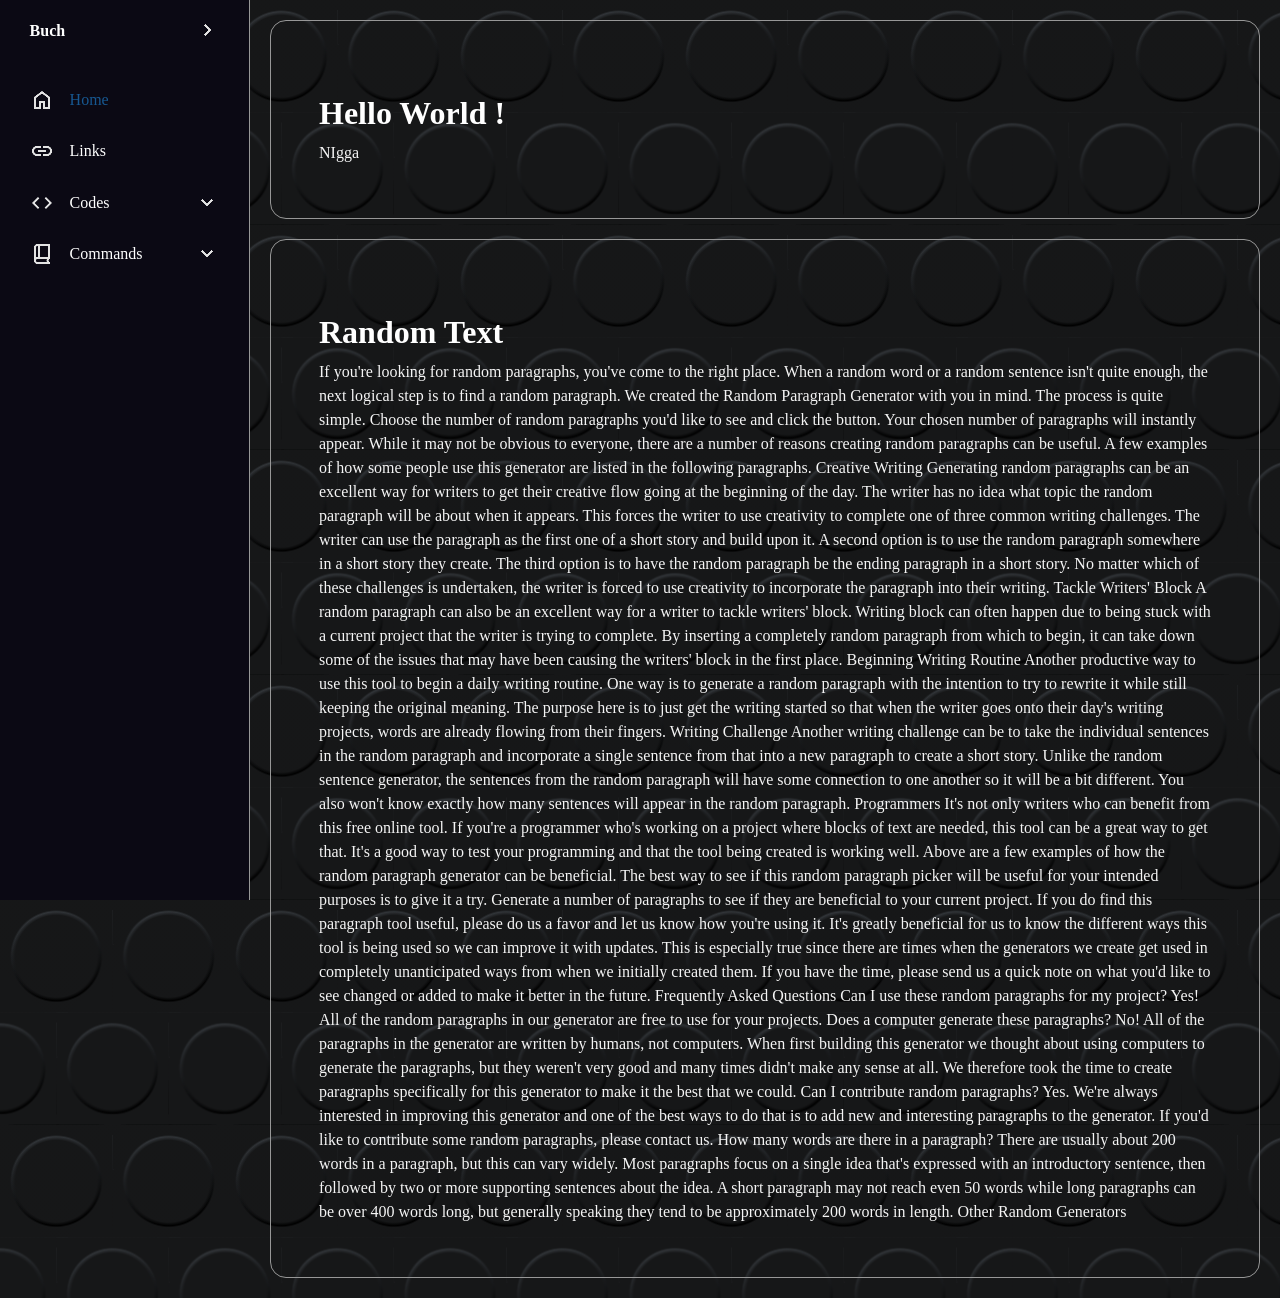
<file: index.html>
<!DOCTYPE html>
<html lang="hu">
<head>
    <meta charset="UTF-8">
    <meta name="viewport" content="width=device-width, initial-scale=1.0">
    <link rel="stylesheet" href="public/style.css">
    <script src="scripts/app.js" defer></script>
    <title>Buch</title>
</head>
<body>
    <nav id="sidebar">
        <ul>

            <!-- Icon -->

            <li>
                <span class="logo">Buch</span>
                <button onclick=toggleSidebar() id="toggle-btn">
                    
                    <img src="Icons/side_arrow.png" alt="homeIcon" height="24px" width="24px">

                </button>
            </li>

            <!-- Introduction -->

            <li class="active">
                <a href="index.html">
                    <img src="Icons/home.png" alt="homeIcon" height="24px" width="24px">
                    <span>Home</span>
                </a>
            </li>

            <!-- Links -->

            <li>
                <a href="links.html">
                    <img src="Icons/links.png" alt="homeIcon" height="24px" width="24px">
                    <span>Links</span>
                
    
                </a>
            </li>

            <!-- Codes -->

            <li>
                <button onclick=toggleSubMenu(this) class="dropdown-btn">
                    <img src="Icons/code.png" alt="yes" height="24px" width="24px">
                    <span>Codes</span>
                    <img src="Icons/dropdown_arrow.png" alt="yes" height="24px" width="24px">
                </button>
                <ul class="sub-menu">
                    <div>
                        <li><a href="#">C#</a></li>
                        <li><a href="#">Java</a></li>
                        <li><a href="#">Python</a></li>
                    </div>
                </ul>
            </li>

            <!-- Notes -->

            <li>
                <button onclick=toggleSubMenu(this) class="dropdown-btn">
                    <img src="Icons/book.png" alt="yes" height="24px" width="24px">
                    <span>Commands</span>
                    <img src="Icons/dropdown_arrow.png" alt="yes" height="24px" width="24px">
                </button>
                <ul class="sub-menu">
                    <div>
                        <li><a href="git.html">Git</a></li>
                        <li><a href="nodejs.html">NodeJs</a></li>
                        
                    </div>
                </ul>
            </li>



        </ul>
    </nav>


    <main>
        <div class="container">
            <h1>Hello World !</h1>
            <p>NIgga</p>
        </div>

        <div class="container">
            <h1>Random Text</h1>
            <p>If you're looking for random paragraphs, you've come to the right place. When a random word or a random sentence isn't quite enough, the next logical step is to find a random paragraph. We created the Random Paragraph Generator with you in mind. The process is quite simple. Choose the number of random paragraphs you'd like to see and click the button. Your chosen number of paragraphs will instantly appear.

            While it may not be obvious to everyone, there are a number of reasons creating random paragraphs can be useful. A few examples of how some people use this generator are listed in the following paragraphs.

            Creative Writing
            Generating random paragraphs can be an excellent way for writers to get their creative flow going at the beginning of the day. The writer has no idea what topic the random paragraph will be about when it appears. This forces the writer to use creativity to complete one of three common writing challenges. The writer can use the paragraph as the first one of a short story and build upon it. A second option is to use the random paragraph somewhere in a short story they create. The third option is to have the random paragraph be the ending paragraph in a short story. No matter which of these challenges is undertaken, the writer is forced to use creativity to incorporate the paragraph into their writing.

            Tackle Writers' Block
            A random paragraph can also be an excellent way for a writer to tackle writers' block. Writing block can often happen due to being stuck with a current project that the writer is trying to complete. By inserting a completely random paragraph from which to begin, it can take down some of the issues that may have been causing the writers' block in the first place.

            Beginning Writing Routine
            Another productive way to use this tool to begin a daily writing routine. One way is to generate a random paragraph with the intention to try to rewrite it while still keeping the original meaning. The purpose here is to just get the writing started so that when the writer goes onto their day's writing projects, words are already flowing from their fingers.

            Writing Challenge
            Another writing challenge can be to take the individual sentences in the random paragraph and incorporate a single sentence from that into a new paragraph to create a short story. Unlike the random sentence generator, the sentences from the random paragraph will have some connection to one another so it will be a bit different. You also won't know exactly how many sentences will appear in the random paragraph.

            Programmers
            It's not only writers who can benefit from this free online tool. If you're a programmer who's working on a project where blocks of text are needed, this tool can be a great way to get that. It's a good way to test your programming and that the tool being created is working well.

            Above are a few examples of how the random paragraph generator can be beneficial. The best way to see if this random paragraph picker will be useful for your intended purposes is to give it a try. Generate a number of paragraphs to see if they are beneficial to your current project.

            If you do find this paragraph tool useful, please do us a favor and let us know how you're using it. It's greatly beneficial for us to know the different ways this tool is being used so we can improve it with updates. This is especially true since there are times when the generators we create get used in completely unanticipated ways from when we initially created them. If you have the time, please send us a quick note on what you'd like to see changed or added to make it better in the future.

            Frequently Asked Questions
            Can I use these random paragraphs for my project?
            Yes! All of the random paragraphs in our generator are free to use for your projects.

            Does a computer generate these paragraphs?
            No! All of the paragraphs in the generator are written by humans, not computers. When first building this generator we thought about using computers to generate the paragraphs, but they weren't very good and many times didn't make any sense at all. We therefore took the time to create paragraphs specifically for this generator to make it the best that we could.

            Can I contribute random paragraphs?
            Yes. We're always interested in improving this generator and one of the best ways to do that is to add new and interesting paragraphs to the generator. If you'd like to contribute some random paragraphs, please contact us.

            How many words are there in a paragraph?
            There are usually about 200 words in a paragraph, but this can vary widely. Most paragraphs focus on a single idea that's expressed with an introductory sentence, then followed by two or more supporting sentences about the idea. A short paragraph may not reach even 50 words while long paragraphs can be over 400 words long, but generally speaking they tend to be approximately 200 words in length.

            Other Random Generators</p>
        </div>
    </main>
</body>
</html>
</file>
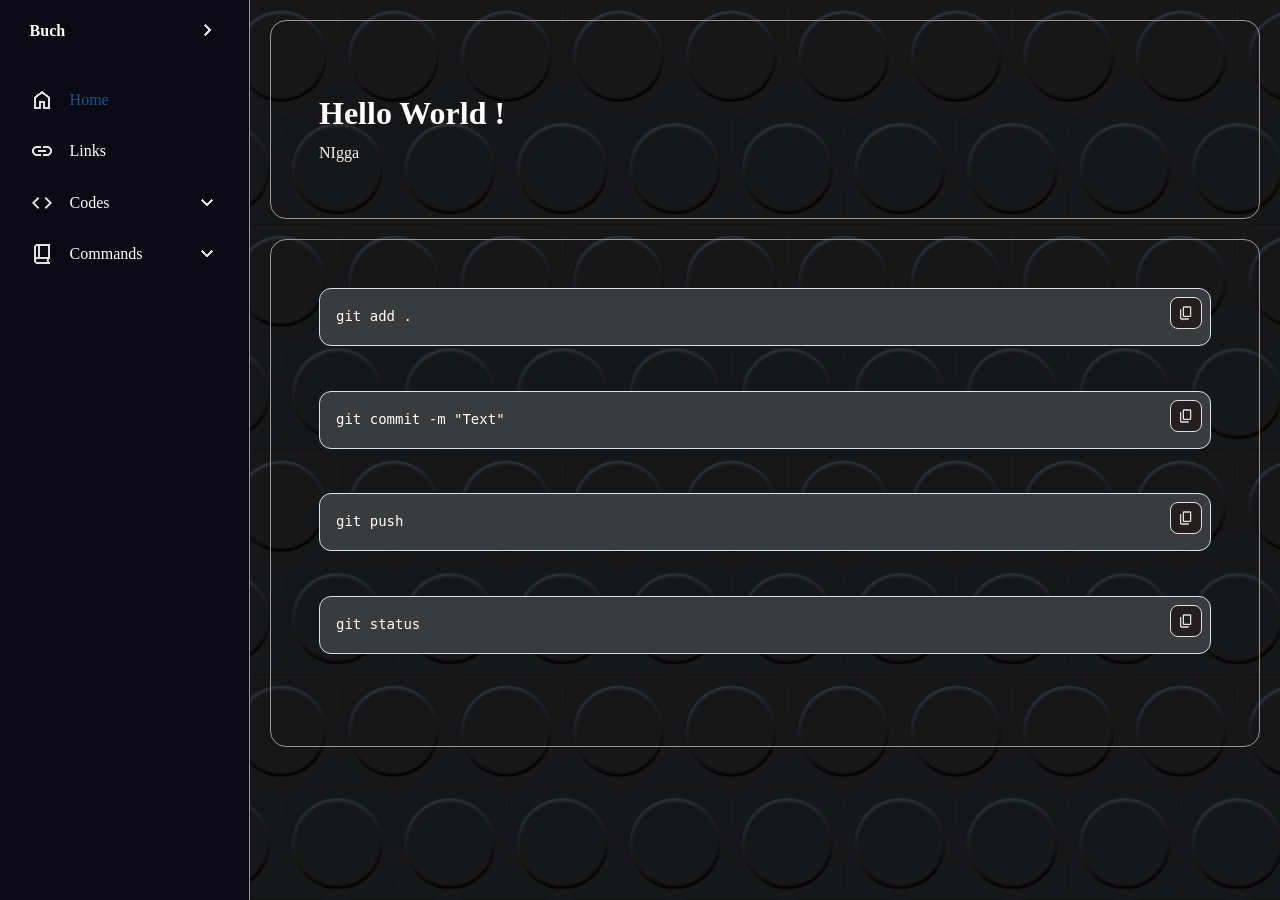
<file: git.html>
<!DOCTYPE html>
<html lang="hu">
<head>
    <meta charset="UTF-8">
    <meta name="viewport" content="width=device-width, initial-scale=1.0">
    <link rel="stylesheet" href="public/style.css">
    <link rel="stylesheet" href="public/code-box.css">
    <script src="scripts/app.js" defer></script>
    <script src="scripts/code-box.js"></script>
    <title>Buch</title>
</head>
<body>
    <nav id="sidebar">
        <ul>

            <!-- Icon -->

            <li>
                <span class="logo">Buch</span>
                <button onclick=toggleSidebar() id="toggle-btn">
                    
                    <img src="Icons/side_arrow.png" alt="homeIcon" height="24px" width="24px">

                </button>
            </li>

            <!-- Introduction -->

            <li class="active">
                <a href="index.html">
                    <img src="Icons/home.png" alt="homeIcon" height="24px" width="24px">
                    <span>Home</span>
                </a>
            </li>

            <!-- Links -->

            <li>
                <a href="links.html">
                    <img src="Icons/links.png" alt="homeIcon" height="24px" width="24px">
                    <span>Links</span>
                
    
                </a>
            </li>

            <!-- Codes -->

            <li>
                <button onclick=toggleSubMenu(this) class="dropdown-btn">
                    <img src="Icons/code.png" alt="yes" height="24px" width="24px">
                    <span>Codes</span>
                    <img src="Icons/dropdown_arrow.png" alt="yes" height="24px" width="24px">
                </button>
                <ul class="sub-menu">
                    <div>
                        <li><a href="#">C#</a></li>
                        <li><a href="#">Java</a></li>
                        <li><a href="#">Python</a></li>
                    </div>
                </ul>
            </li>

            <!-- Notes -->

            <li>
                <button onclick=toggleSubMenu(this) class="dropdown-btn">
                    <img src="Icons/book.png" alt="yes" height="24px" width="24px">
                    <span>Commands</span>
                    <img src="Icons/dropdown_arrow.png" alt="yes" height="24px" width="24px">
                </button>
                <ul class="sub-menu">
                    <div>
                        <li><a href="git.html">Git</a></li>
                        <li><a href="nodejs.html">NodeJs</a></li>
                        
                    </div>
                </ul>
            </li>



        </ul>
    </nav>


    <main>
        <div class="container">
            <h1>Hello World !</h1>
            <p>NIgga</p>
        </div>

        <div class="container">
            <div class="codebox">
                <button class="copy" type="button" onclick="copyText(this)">
                    <img class="icon-copy" src="Icons/content-copy.png" alt="">
                    <img class="icon-done" src="Icons/check.png" alt="">
                </button>
                <pre><code>git add .</code></pre>
            </div>

            <div class="codebox">
                <button class="copy" type="button" onclick="copyText(this)">
                    <img class="icon-copy" src="Icons/content-copy.png" alt="">
                    <img class="icon-done" src="Icons/check.png" alt="">
                </button>
                <pre><code>git commit -m "Text"</code></pre>
            </div>

             <div class="codebox">
                <button class="copy" type="button" onclick="copyText(this)">
                    <img class="icon-copy" src="Icons/content-copy.png" alt="">
                    <img class="icon-done" src="Icons/check.png" alt="">
                </button>
                <pre><code>git push</code></pre>
            </div>

            <div class="codebox">
                <button class="copy" type="button" onclick="copyText(this)">
                    <img class="icon-copy" src="Icons/content-copy.png" alt="">
                    <img class="icon-done" src="Icons/check.png" alt="">
                </button>
                <pre><code>git status</code></pre>
            </div>

        </div>
    </main>
</body>
</html>
</file>
<file: public/style.css>
*{
    margin: 0;
    padding: 0;
}

html{
    line-height: 1.5rem;

    --u: 2.5vmin;
    --c1: hsl(0deg 0% 0%);
    --c2: hsl(212deg 4% 9%);
    --c3: hsl(212deg 7% 36%);
    --gp: 50%/calc(var(--u) * 5) calc(var(--u) * 10);
    --bp: calc(var(--u) * -2.5) calc(var(--u) * -5);
    height: 100vh;
    --bg: 
		radial-gradient(circle at 50% 25%, var(--c2) 23%, #fff0 25% 100%) var(--gp), 
		conic-gradient(from 270deg at 34% 46%, var(--c2) 0 12.5%, #fff0 0 100%) var(--gp), 
		conic-gradient(from 45deg at 66% 46%, var(--c2) 0 12.5%, #fff0 0 100%) var(--gp), 
		conic-gradient(from 180deg at 50% 80%, var(--c2) 0 12.5%, #fff0 0 100%) var(--gp), 
		conic-gradient(from 135deg at 50% 80%, var(--c2) 0 12.5%, #fff0 0 100%) var(--gp), 
		conic-gradient(from 0deg at 0% 20%, var(--c2) 0 12.5%, #fff0 0 100%) var(--gp), 
		conic-gradient(from -45deg at 100% 20%, var(--c2) 0 12.5%, #fff0 0 100%) var(--gp), 
		linear-gradient(180deg, var(--c2) 0 4.5%, #fff0 0 45.25%, var(--c2) 0 50%, #fff0 0% 100%) var(--gp), 
		radial-gradient(circle at 50% 25%, #fff0 0 25%, var(--c2) 26% 32%, #fff0 0 100%) var(--gp), 
		linear-gradient(165deg, var(--c3) -15%, var(--c1) 44%, #fff0 0 100%) var(--gp), 
		linear-gradient(180deg, var(--c1) 50%, #fff0 0 100%) var(--gp);
    background: var(--bg), var(--bg);
    background-position: 
		var(--bp), var(--bp), var(--bp), var(--bp), var(--bp), var(--bp), var(--bp), var(--bp), var(--bp), var(--bp), var(--bp), 
		0 0, 0 0, 0 0, 0 0, 0 0, 0 0, 0 0, 0 0, 0 0, 0 0, 0 0;
	background-color: var(--c2);
}

body{
    min-height: 100hv;
    min-height: 100dvh;

    color: white;

    display: grid; /*  Importart, in order to have the grid layout  !*/
    grid-template-columns: auto 1fr; /* This will make the sidebar responsive based on the devices screen ! */
}




#sidebar{
    box-sizing: border-box;
    height: 100vh;
    width: 250px;
    padding: 5px 1em;  /* Left is Top-Bottom, Right is Left-Right part of the screen ! */
    background-color: rgb(11, 9, 20);
    border-right: 1px solid rgb(151, 151, 151);

    position: sticky;
    top: 0;
    align-self: start;
    /* With this the sidebar will stay staticli on the left side of the screen */


    transition: 300ms ease-in-out;
    overflow: hidden;

    text-wrap: nowrap;
}
#sidebar.close{
    padding: 5px;
    width: 60px;
}


#sidebar ul{
    list-style: none; /* This will remove the bullet points ! */
}

#sidebar > ul > li:first-child{
    display: flex;
    justify-content: flex-end;
    margin-bottom: 16px;
    .logo{
        font-weight: 600;
    }
}



#sidebar ul li.active a{
    color: rgb(23, 88, 145);

    img{
        fill: rgb(23, 88, 145);
    }
}

#sidebar a, #sidebar .dropdown-btn{
    border-radius: .5em;
    padding: .85em;
    text-decoration: none;
    color: white;
    display: flex;
    align-items: center;
    gap: 1em;
}

#sidebar .logo{
    border-radius: .5em;
    padding: .85em;
    text-decoration: none;
    color: white;
    align-items: center;
    gap: 1em;
}

#sidebar img{
    flex-shrink: 0;
    fill: white;
}

#sidebar a span, #sidebar .dropdown-btn span{
    flex-grow: 1; /* So the dropdown icon can always be on the right side no matter the text */
}

#sidebar a:hover, #sidebar .dropdown-btn:hover{
    background-color: rgb(50, 40, 93);
}

#sidebar .sub-menu{ 
    /* This part this we will do the dropdown mechanics */
    display: grid;

    grid-template-rows: 0fr;

    transition: 300ms ease-in-out;

    > div{
        overflow: hidden;
    }

    
}

#sidebar .sub-menu.show {
    grid-template-rows: 1fr;
}

.dropdown-btn img{
    transition: 200ms ease;
} 
.rotate img:last-child {
    rotate: -180deg;
}


#sidebar .sub-menu {
    padding-left: 2em;
}

#toggle-btn{
    margin-left: auto;
    padding: 1em;
    border: none;
    border-radius: .5em;
    background: none;
    cursor: pointer;

    img{
        transition: rotate 150ms ease;
    }

}

#toggle-btn:hover{
    background-color: rgb(36, 64, 87);
}

.dropdown-btn{
    width: 100%;
    text-align: left;
    background: none;
    border: none;
    font: inherit;
    cursor: pointer;
}

/* ---------------------Main part--------------------- */

main p{
    color: whitesmoke;
    margin-top: 5px;
    margin-bottom: 5px;
}

.container{
    border: 1px solid rgb(151, 151, 151);
    border-radius: 1em;
    margin-bottom: 20px;
    padding: min(3em, 15%);

    h1, p { margin-top: 1em }

    margin-top: 20px;
    margin-left: 20px;
    margin-right: 20px;
}


/* For mobile */

@media(max-width: 800px) {
    body{
    grid-template-columns: 1fr;
    }
    main{
        padding: 2em 1em 60px 1em;
    }
    .container{
        border: none;
        padding: 0;
    }
    #sidebar{
        height: 60px;
        width: 100%;
        border-right: none;
        border-top: 1px solid rgb(45, 37, 65);
        padding: 0;
        position: fixed;
        top: unset;
        bottom: 0;

        > ul{
            padding: 0;
            display: grid;
            grid-auto-columns: 60px;
            grid-auto-flow: column;
            align-items: center;
            overflow-x: scroll;
        }
        ul li{
            height: 100%;
        }
        ul a, ul .dropdown-btn{
            width: 60px;
            height: 60px;
            padding: 0;
            border-radius: 0;
            justify-content: center;
        }


        ul li span, ul li:first-child, .dropdown-btn img:last-child{
            display: none;
        }


        ul li .sub-menu.show{
            position: fixed;
            bottom: 60px;
            left: 0;
            box-sizing: border-box;
            height: 60px;
            width: 100%;
            background-color: rgb(31, 53, 73);
            border-top: 1px solid rgb(17, 17, 26);
            display: flex;
            justify-content: center;

            > div{
                overflow-x: auto;
            }

            li{
                display: inline-flex;
            }
            a{
                box-sizing: border-box;
                padding: 1em;
                width: auto;
                justify-content: center;
            }
        }
    }
}
</file>
<file: public/code-box.css>
.codebox {
  position: relative;
  background: #393b3c;
  border: 1px solid #dde2e8;
  border-radius: 12px;
  margin-bottom: 5%;
}
.codebox pre { margin: 0; padding: 16px; overflow-x: auto; }
.codebox code { font: 14px/1.6 ui-monospace, Menlo, Consolas, monospace; }

.copy {
  position: absolute; top: 8px; right: 8px;
  width: 32px; height: 32px; padding: 0;
  display: grid; place-items: center;
  background: #241e1e; border: 1px solid #dde2e8; border-radius: 8px;
  cursor: pointer;
}
.copy img { width: 16px; height: 16px; grid-area: 1 / 1; }
.copy .icon-done { display: none; }
.copy.done .icon-copy { display: none; }
.copy.done .icon-done { display: block; }
</file>
